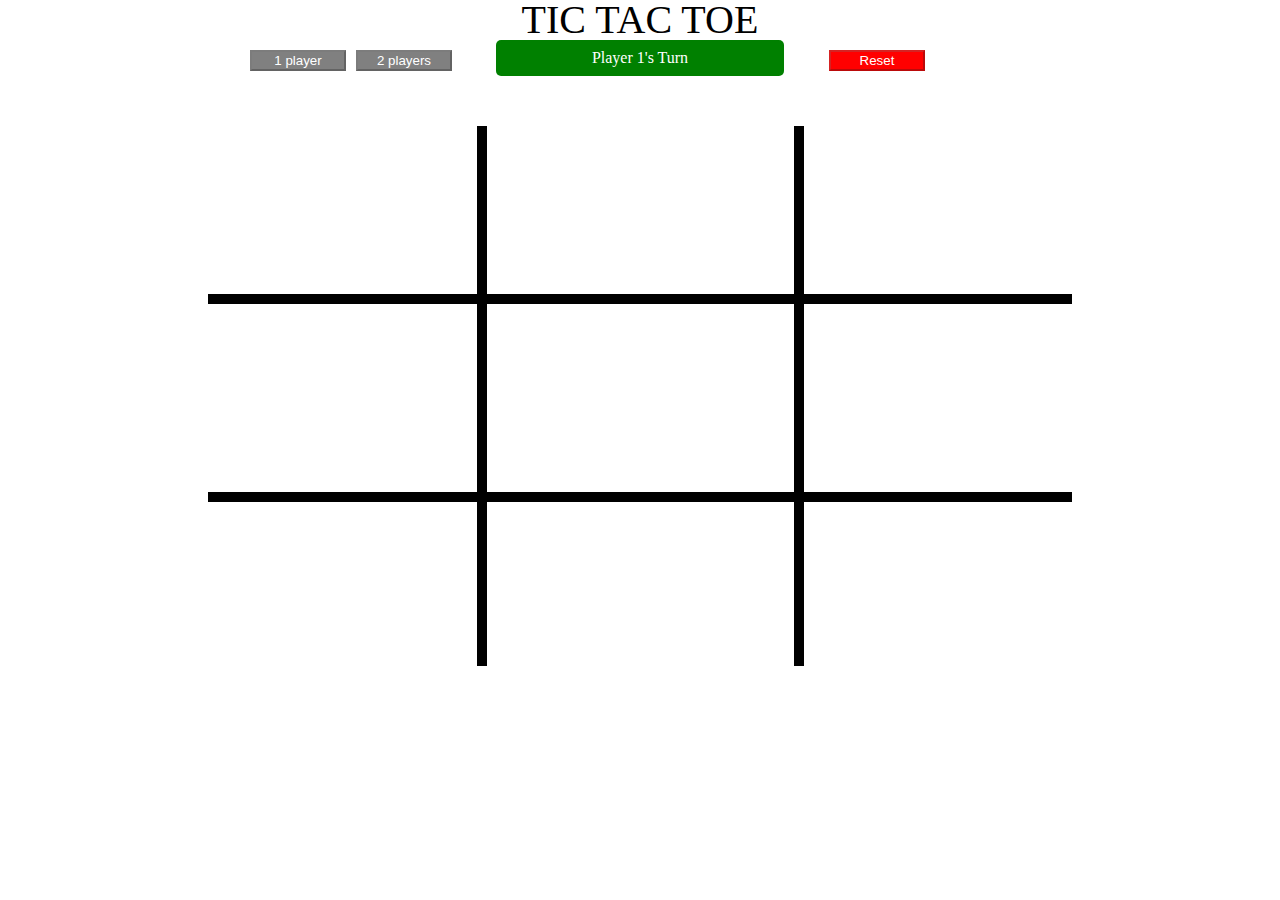
<file: index.html>
<!DOCTYPE html>
<html>
<head>
	<title>Tic Tac Toe</title>

	<link rel="stylesheet" type="text/css" href="css/reset.css">
	<link rel="stylesheet" type="text/css" href="css/style.css">
</head>
<body>
		
	<div class="header">
			<h1>TIC TAC TOE</h1>
	</div>
	<button id="one-player" onclick="onePlayer();">1 player</button>

	<button id="two-player" onclick="twoPlayers();">2 players</button>
	<button id="reset" onclick="reset();">Reset</button>

	<div id="game-header">

		<div class="my-turn">
			<h2>Player 1's Turn</h2>
		</div>

		<div class="your-turn">
			<h2>Player 2's Turn</h2>
		</div>
	</div>

<div id="board">

		<div class="row one">
			
			<div class"square" id="a1" onclick="setMark(this);"></div>

			<div class"square" id="a2" onclick="setMark(this);"></div>

			<div class"square" id="a3" onclick="setMark(this);"></div>

		</div>

		<div class="hline one"></div>
		<div class="hline two"></div>

		<div class="vline one"></div>
		<div class="vline two"></div>

		<div class="row two">	

			<div class"square" id="b1" onclick="setMark(this);"></div>

			<div class"square" id="b2" onclick="setMark(this);"></div>

			<div class"square" id="b3" onclick="setMark(this);"></div>

		</div>
		
		<div class="row three">	

			<div class"square" id="c1" onclick="setMark(this);"></div>

			<div class"square" id="c2" onclick="setMark(this);"></div>

			<div class"square" id="c3" onclick="setMark(this);"></div>

		</div>

</div>
	<script type="text/javascript" src="js/cleanjs.js">
		


	</script>
</body>
</html>
</file>
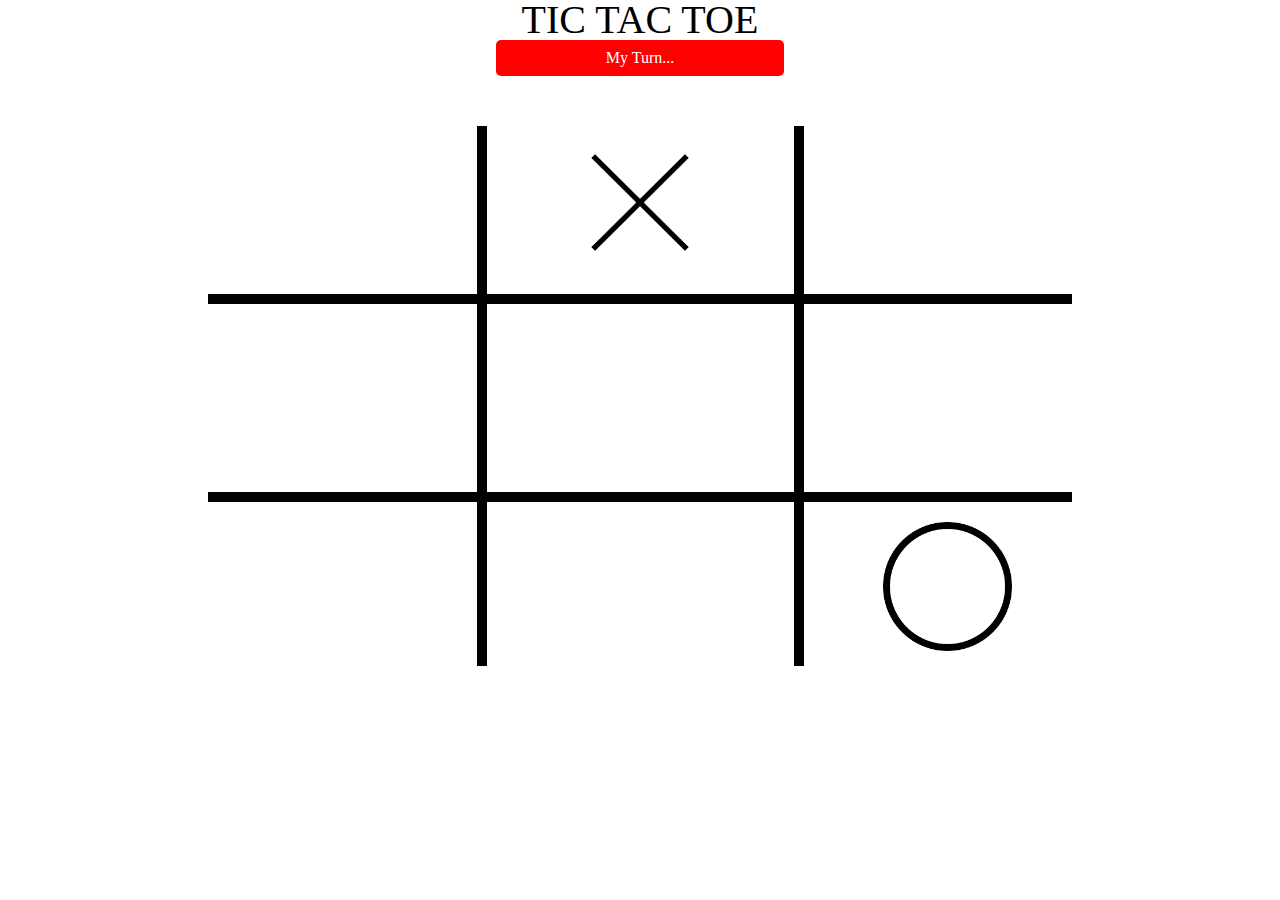
<file: practice/index.html>
<!DOCTYPE html>
<html>
<head>
	<title></title>

	<link rel="stylesheet" type="text/css" href="css/reset.css">
	<link rel="stylesheet" type="text/css" href="css/style.css">
</head>
<body>
		
	<div class="header">
			<h1>TIC TAC TOE</h1>
	</div>

	<div class="my-turn">
		<h2>My Turn...</h2>
	</div>

	<div class="your-turn">
		<h2>Your Turn...</h2>
	</div>

<div id="board">

		<div class="row one">
			<div id="a1" onclick="setMark(this);"></div>

			<div id="a2">
				<img src="css/x.png">
			</div>

			<div id="a3"></div>
		</div>

		<div class="hline one"></div>
		<div class="hline two"></div>

		<div class="vline one"></div>
		<div class="vline two"></div>

		<div class="row two">	

			<div id="b1"></div>

			<div id="b2"></div>

			<div id="b3"></div>

		</div>
		
		<div class="row three">	

			<div id="c1"></div>

			<div id="c2"></div>

			<div id="c3">
				<img src="css/o.png">
			</div>

		</div>










</div>
	<script type="text/javascript" src="js/scripts.js"></script>
</body>
</html>
</file>
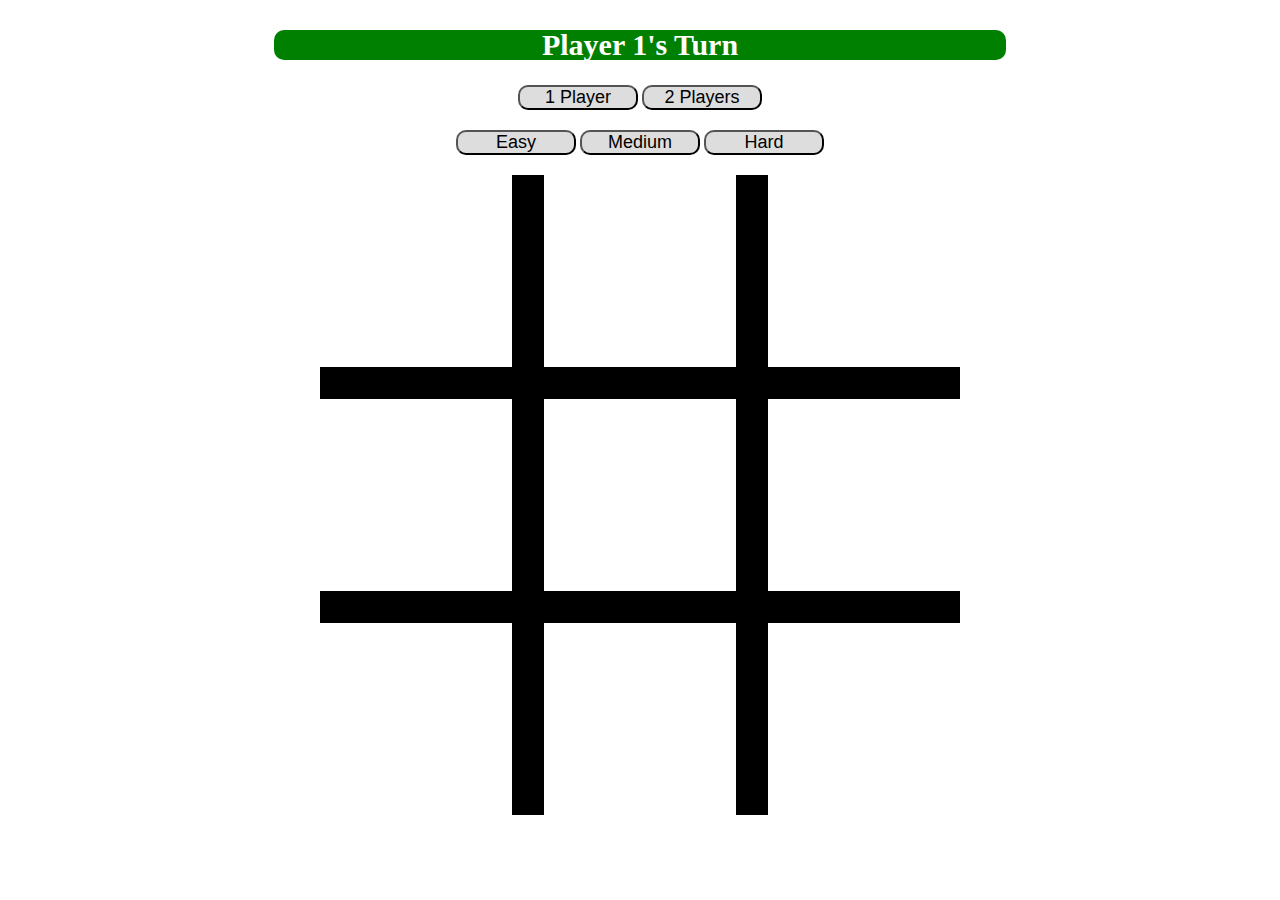
<file: button-index.html>
<!DOCTYPE html>
<html>
<head>
	<title>Tic Tac Toe</title>

	<link rel="stylesheet" type="text/css" href="css/reset.css">
	<link rel="stylesheet" type="text/css" href="css/button-style.css">

	<style type="text/css">

		

	</style>

</head>
<body>

	<div id="game-wrapper">

		<div id="game-header">Player 1's Turn</div>

		<div class="num-players">
			<button id="one-player" onclick="onePlayer()">1 Player</button>
			<button id="two-players" onclick="twoPlayers()">2 Players</button>
		</div>

		<div class="difficulty">
			<button id="easy" onclick="" value="easy">Easy</button>
			<button id="med" onclick="" value="med">Medium</button>
			<button id="hard" onclick="" value="hard">Hard</button>
		</div>

		<div id="board-wrapper">
			<div id="row1">
				<button disabled class="left square empty" id="a1" onclick="addSymbol(this);"></button>
				<button disabled class="square empty" id="a2" onclick="addSymbol(this);"></button>
				<button disabled class="square empty" id="a3" onclick="addSymbol(this);"></button>
			</div>
			<div id="row2">
				<button disabled class="left square empty" id="b1" onclick="addSymbol(this);"></button>
				<button disabled class="square empty" id="b2" onclick="addSymbol(this);"></button>
				<button disabled class="square empty" id="b3" onclick="addSymbol(this);"></button>
			</div>
			<div id="row3">
				<button disabled class="left square empty" id="c1" onclick="addSymbol(this);"></button>
				<button disabled class="square empty" id="c2" onclick="addSymbol(this);"></button>
				<button disabled class="square empty" id="c3" onclick="addSymbol(this);"></button>
			</div>
		</div>

	</div>
	
	<script src="https://ajax.googleapis.com/ajax/libs/jquery/2.2.2/jquery.min.js"></script>
	<script type="text/javascript" src="js/button-script2.js"></script>


	<script type="text/javascript">
		
		var squareWidth = document.getElementById('a1').clientWidth;
	var squares = document.getElementsByClassName('square');
	for(i=0; i<squares.length; i++){
		squares[i].style.height = squareWidth + 'px';
	}

	</script>
</body>
</html>
</file>
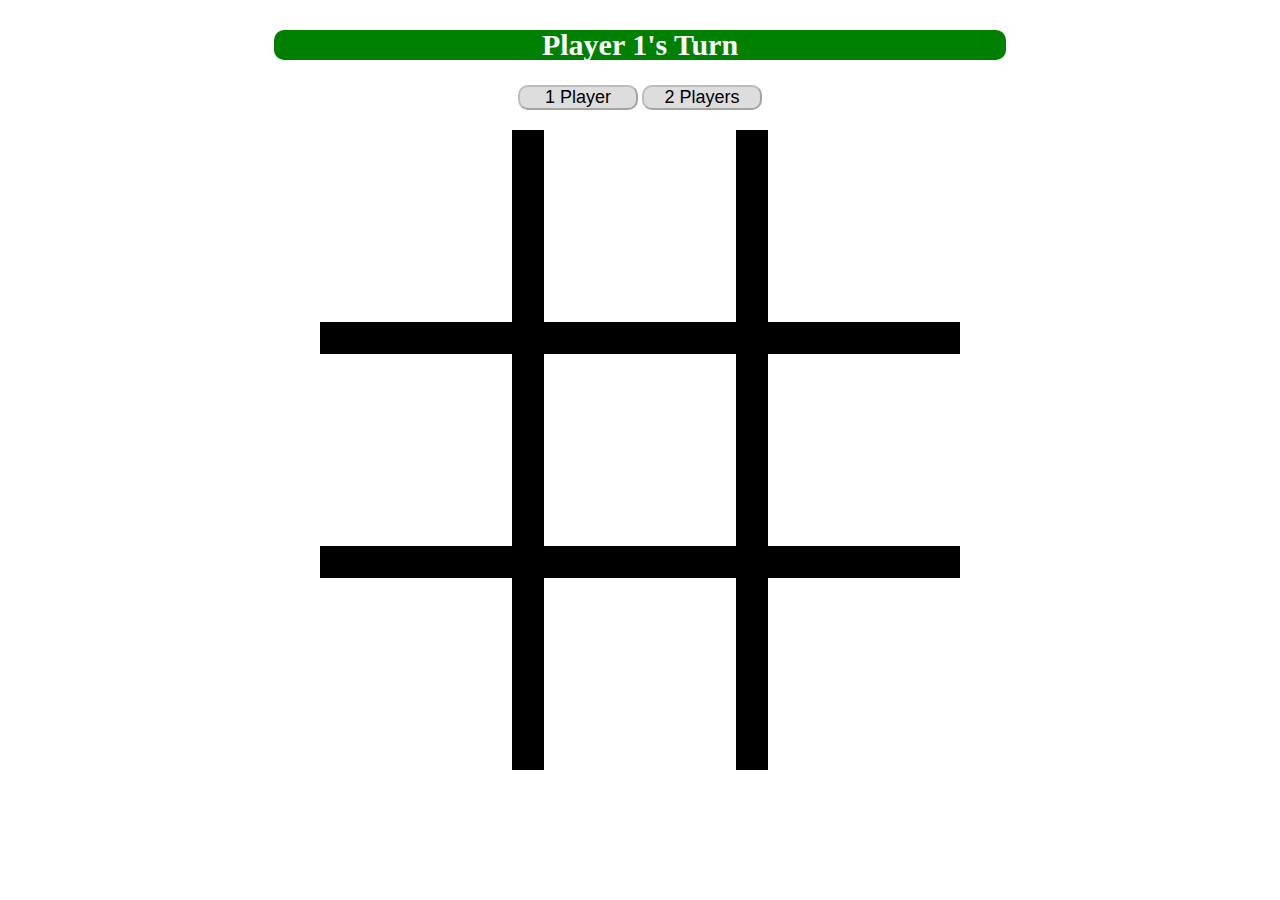
<file: buttonttt-index.html>
<!DOCTYPE html>
<html>
<head>
	<title>Tic Tac Toe</title>

	<link rel="stylesheet" type="text/css" href="css/reset.css">
	<link rel="stylesheet" type="text/css" href="css/buttonttt.css">

</head>
<body>

	<div id="game-wrapper">

		<div id="game-header">Player 1's Turn</div>

		<div class="num-players">
			<button id="one-player" onclick="onePlayer()">1 Player</button>
			<button id="two-players" onclick="twoPlayers()">2 Players</button>
		</div>

		<div id="board-wrapper">
			<div id="row1">
				<button disabled class="left square empty" id="a1" onclick="addSymbol(this);"></button>
				<button disabled class="square empty" id="a2" onclick="addSymbol(this);"></button>
				<button disabled class="square empty" id="a3" onclick="addSymbol(this);"></button>
			</div>
			<div id="row2">
				<button disabled class="left square empty" id="b1" onclick="addSymbol(this);"></button>
				<button disabled class="square empty" id="b2" onclick="addSymbol(this);"></button>
				<button disabled class="square empty" id="b3" onclick="addSymbol(this);"></button>
			</div>
			<div id="row3">
				<button disabled class="left square empty" id="c1" onclick="addSymbol(this);"></button>
				<button disabled class="square empty" id="c2" onclick="addSymbol(this);"></button>
				<button disabled class="square empty" id="c3" onclick="addSymbol(this);"></button>
			</div>
		</div>

	</div>

	<script type="text/javascript" src="js/cleanjs.js"></script>

</body>
</html>
</file>
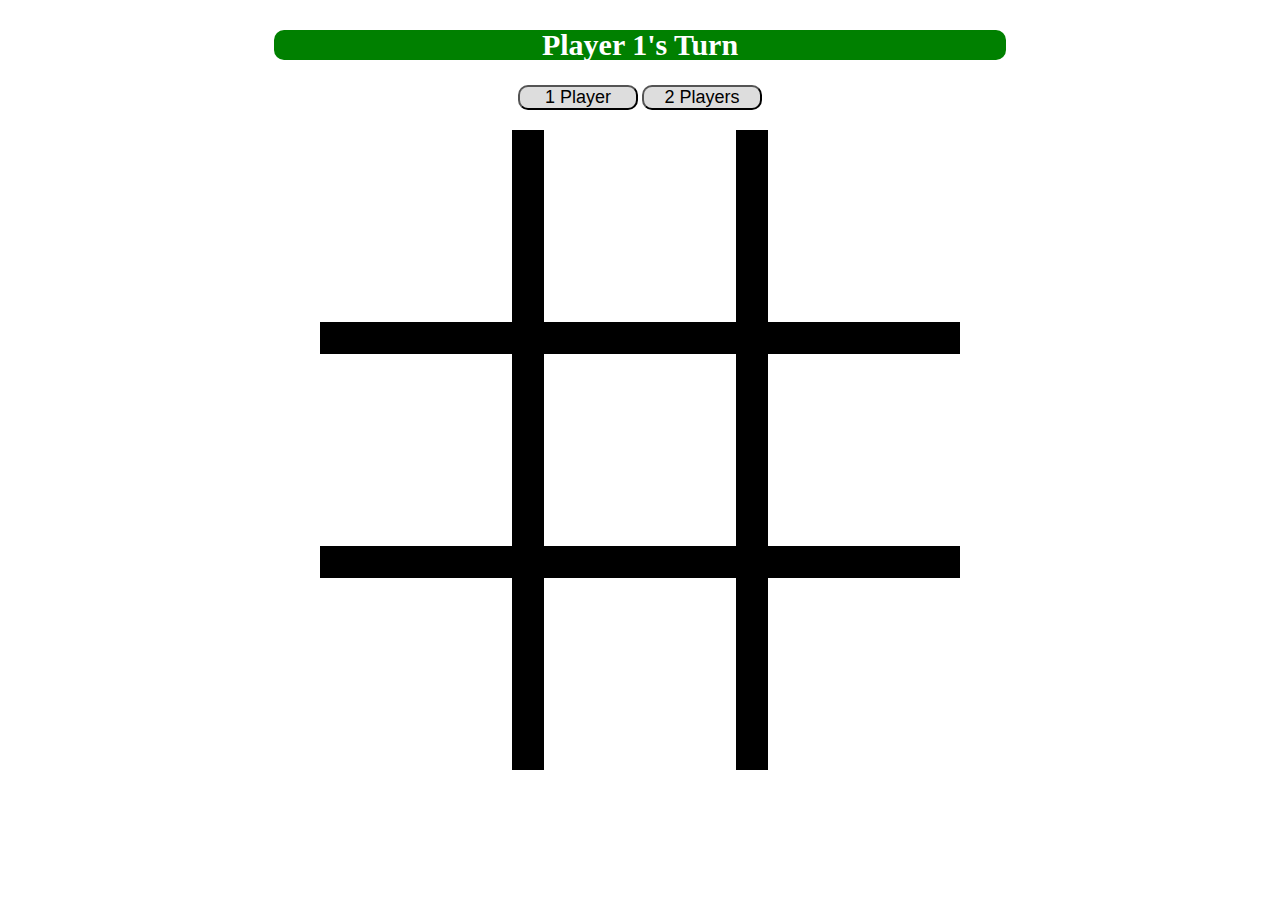
<file: index2.html>
<!DOCTYPE html>
<html>
<head>
	<title>Tic Tac Toe</title>

	<link rel="stylesheet" type="text/css" href="css/reset.css">
	<link rel="stylesheet" type="text/css" href="css/buttonttt.css">

</head>
<body>

	<div id="game-wrapper">

		<div id="game-header">
			Player 1's Turn
		</div>

		<div class="num-players">
			<button id="one-player" onclick="onePlayer()">1 Player</button>
			<button id="two-players" onclick="twoPlayers()">2 Players</button>
		</div>


		<div id="board-wrapper">
			<div id="row1">
				<button disabled class="left square empty" id="a1" onclick="addSymbol(this);"></button>
				<button disabled class="square empty" id="a2" onclick="addSymbol(this);"></button>
				<button disabled class="square empty" id="a3" onclick="addSymbol(this);"></button>
			</div>
			<div id="row2">
				<button disabled class="left square empty" id="b1" onclick="addSymbol(this);"></button>
				<button disabled class="square empty" id="b2" onclick="addSymbol(this);"></button>
				<button disabled class="square empty" id="b3" onclick="addSymbol(this);"></button>
			</div>
			<div id="row3">
				<button disabled class="left square empty" id="c1" onclick="addSymbol(this);"></button>
				<button disabled class="square empty" id="c2" onclick="addSymbol(this);"></button>
				<button disabled class="square empty" id="c3" onclick="addSymbol(this);"></button>
			</div>
		</div>


	</div>

	<script type="text/javascript" src="js/scripts2.js"></script>

</body>
</html>
</file>
<file: css/style.css>
body{
	max-width: 960px;
	margin: auto;

}

.header{
	text-align: center;
	font-size: 40px;
}

.square{
	display: none;
}

#one-player{
	width: 10%;
	height: 10%;
	background-color: gray;
	color: white;
	float: left;
	margin-top: 10px;
	margin-left: 90px;
}

#two-player{
	width: 10%;
	height: 10%;
	background-color: gray;
	color: white;
	float: left;
	margin-top: 10px;
	margin-left: 10px;
}

#reset{
	width: 10%;
	height: 10%;
	background-color: red;
	color: white;
	float: right;
	margin-top: 10px;
	margin-right: 195px;
}

#game-header.player-one{
	text-align: center;
	position: relative;
	background-color: red;
	color: white;
	width: 30%;
	margin-left: 35%;
	border-radius: 5px;
	padding: 10px 0 10px 0;
}

.my-turn{
	text-align: center;
	position: relative;
	background-color: green;
	color: white;
	width: 30%;
	margin-left: 35%;
	border-radius: 5px;
	padding: 10px 0 10px 0;
	
}

#game-header.player-one{
	text-align: center;
	position: relative;
	background-color: green;
	color: white;
	width: 30%;
	margin-left: 35%;
	border-radius: 5px;
	padding: 10px 0 10px 0;
}

#game-header.player-two{
	text-align: center;
	position: relative;
	background-color: green;
	color: white;
	width: 30%;
	margin-left: 35%;
	border-radius: 5px;
	padding: 10px 0 10px 0;
}

#game-header.winner{
	text-align: center;
	position: relative;
	background-color: red;
	color: white;
	width: 30%;
	margin-left: 35%;
	border-radius: 5px;
	padding: 10px 0 10px 0;
}

.your-turn{
	text-align: center;
	position: relative;
	background-color: red;
	color: white;
	width: 30%;
	margin-left: 35%;
	margin-top: 10px;
	border-radius: 5px;
	padding: 10px 0 10px 0;
	display: none;
}

#board{
	position: relative;
	background-color: white;
	height: 600px;
	margin-top: 20px;
}

/*.row{
	float: left;
	background-color: white;
}*/

.hline{
	height: 10px;
	background-color: black;
	margin: auto;
}

.hline.one{
	position: absolute;
	top: 33%;
	left: 5%;
	height: 10px;
	width: 90%;
	background-color: black;
}

.hline.two{
	position: absolute;
	top: 66%;
	left: 5%;
	height: 10px;
	width: 90%;

}

.vline{
	width: 10px;
	height: 90%;
	background-color: black;

}

.vline.one{
	position: absolute;
	top:5%;
	left: 33%;
}

.vline.two{
	position: absolute;
	top: 5%;
	left: 66%;
}

#a1{
	position: absolute;
	background-color: white;
	top: 7%;
	left: 7%;
	height: 22%;
	width: 22%;
	text-align: center;
	font-size: 150px;
}

#a2{
	position: absolute;
	background-color: white;
	top: 7%;
	left: 39%;
	height: 22%;
	width: 22%;
	text-align: center;
	font-size: 150px;
}

#a3{
	position: absolute;
	background-color: white;
	top: 7%;
	left: 71%;
	height: 22%;
	width: 22%;
	text-align: center;
	font-size: 150px;
}

#b1{
	position: absolute;
	background-color: white;
	top: 39%;
	left: 7%;
	height: 22%;
	width: 22%;
	text-align: center;
	font-size: 150px;
}

#b2{
	position: absolute;
	background-color: white;
	top: 39%;
	left: 39%;
	height: 22%;
	width: 22%;
	text-align: center;
	font-size: 150px;
}

#b3{
	position: absolute;
	background-color: white;
	top: 39%;
	left: 71%;
	height: 22%;
	width: 22%;
	text-align: center;
	font-size: 150px;
}

#c1{
	position: absolute;
	background-color: white;
	top: 71%;
	left: 7%;
	height: 22%;
	width: 22%;
	text-align: center;
	font-size: 150px;
}

#c2{
	position: absolute;
	background-color: white;
	top: 71%;
	left: 39%;
	height: 22%;
	width: 22%;
	text-align: center;
	font-size: 150px;
}

#c3{
	position: absolute;
	background-color: white;
	top: 71%;
	left: 71%;
	height: 22%;
	width: 22%;
	text-align: center;
	font-size: 150px;
}

img{
	margin: auto;
	display: block;
	max-height: 98%;
	display: none;
}




/*hr{
	/*border: 5px solid black;*/
	/*width: 1px;*/
	/*size: 300px;*/
	/*background-color: black;*/
/*}*/
</file>
<file: practice/css/style.css>
body{
	max-width: 960px;
	margin: auto;

}

.header{
	text-align: center;
	font-size: 40px;
}

.my-turn{
	text-align: center;
	position: relative;
	background-color: red;
	color: white;
	width: 30%;
	margin-left: 35%;
	border-radius: 5px;
	padding: 10px 0 10px 0;
}

.your-turn{
	text-align: center;
	position: relative;
	background-color: red;
	color: white;
	width: 30%;
	margin-left: 35%;
	border-radius: 5px;
	padding: 10px 0 10px 0;
	display: none;
}

#board{
	position: relative;
	background-color: white;
	height: 600px;
	margin-top: 20px;
}

/*.row{
	float: left;
	background-color: white;
}*/

.hline{
	height: 10px;
	background-color: black;
	margin: auto;
}

.hline.one{
	position: absolute;
	top: 33%;
	left: 5%;
	height: 10px;
	width: 90%;
	background-color: black;
}

.hline.two{
	position: absolute;
	top: 66%;
	left: 5%;
	height: 10px;
	width: 90%;

}

.vline{
	width: 10px;
	height: 90%;
	background-color: black;

}

.vline.one{
	position: absolute;
	top:5%;
	left: 33%;
}

.vline.two{
	position: absolute;
	top: 5%;
	left: 66%;
}

#a1{
	position: absolute;
	background-color: white;
	top: 7%;
	left: 7%;
	height: 22%;
	width: 22%;
}

#a2{
	position: absolute;
	background-color: white;
	top: 7%;
	left: 39%;
	height: 22%;
	width: 22%;
}

#a3{
	position: absolute;
	background-color: white;
	top: 7%;
	left: 71%;
	height: 22%;
	width: 22%;
}

#b1{
	position: absolute;
	background-color: white;
	top: 39%;
	left: 7%;
	height: 22%;
	width: 22%;
}

#b2{
	position: absolute;
	background-color: white;
	top: 39%;
	left: 39%;
	height: 22%;
	width: 22%;
}

#b3{
	position: absolute;
	background-color: white;
	top: 39%;
	left: 71%;
	height: 22%;
	width: 22%;
}

#c1{
	position: absolute;
	background-color: white;
	top: 71%;
	left: 7%;
	height: 22%;
	width: 22%;
}

#c2{
	position: absolute;
	background-color: white;
	top: 71%;
	left: 39%;
	height: 22%;
	width: 22%;
}

#c3{
	position: absolute;
	background-color: white;
	top: 71%;
	left: 71%;
	height: 22%;
	width: 22%;
}

img{
	margin: auto;
	display: block;
	max-height: 98%;
	
}
/*hr{
	/*border: 5px solid black;*/
	/*width: 1px;*/
	/*size: 300px;*/
	/*background-color: black;*/
/*}*/*/
</file>
<file: css/button-style.css>
#game-wrapper{
	padding: 30px;
}

#board-wrapper{
	background-color: black;
	width: 75%;
	max-width: 640px;
	min-width: 360px;
	margin: 0 auto;	
	overflow: hidden;
}

#row1, #row2, #row3{
    overflow: hidden;
    margin-bottom: 5%;
}
#row3{
	margin-bottom: 0px;
}

.num-players{
	margin: 20px auto;
	width: 60%;
	text-align: center;
}

.num-players button{
	width: 120px;
	padding: 0px 5px;
	background-color: #ddd;
	font-size: 18px;
	border-radius: 10px;
	color: black;
}

.difficulty{
	margin: 20px auto;
	width: 60%;
	text-align: center;
}

.difficulty button{
	width: 120px;
	padding: 0px 5px;
	background-color: #ddd;
	font-size: 18px;
	border-radius: 10px;
	color: black;
}

.square{
	display: inline-block;
	width: 30%;
	background: white;
	margin-left: 5%;
	padding: 30px 0;
	font-size: 80px;
	float: left;
	border: none;
}

.left{
	margin-left: 0px;
}	

#game-header{
	font-size: 30px;
	font-weight: bold;
	background-color: green;
	color: white;
	border-radius: 10px;
	width: 60%;
	text-align: center;
	margin: 0 auto 25px;
}

#game-header.red{
	background-color: #ff0000;
}

#game-header.player-one{
	background-color: green;
}

#game-header.player-two{
	background-color: #0000ff;
}

.winner{
	background: green;
}
</file>
<file: css/buttonttt.css>
#game-wrapper{
	padding: 30px;
}

#board-wrapper{
	background-color: black;
	width: 75%;
	max-width: 640px;
	min-width: 360px;
	margin: 0 auto;	
	overflow: hidden;
}

#row1, #row2, #row3{
    overflow: hidden;
    margin-bottom: 5%;
}
#row3{
	margin-bottom: 0px;
}

.num-players{
	margin: 20px auto;
	width: 60%;
	text-align: center;
}

.num-players button{
	width: 120px;
	padding: 0px 5px;
	background-color: #ddd;
	font-size: 18px;
	border-radius: 10px;
	color: black;
}


.square{
	display: inline-block;
	width: 30%;
	background: white;
	margin-left: 5%;
	padding: 30px 0;
	font-size: 80px;
	float: left;
	border: none;
}

.left{
	margin-left: 0px;
}	

#game-header{
	font-size: 30px;
	font-weight: bold;
	background-color: green;
	color: white;
	border-radius: 10px;
	width: 60%;
	text-align: center;
	margin: 0 auto 25px;
}

#game-header.red{
	background-color: #ff0000;
}

#game-header.player-one{
	background-color: green;
}

#game-header.player-two{
	background-color: #0000ff;
}

.winner{
	background: green;
}
</file>
